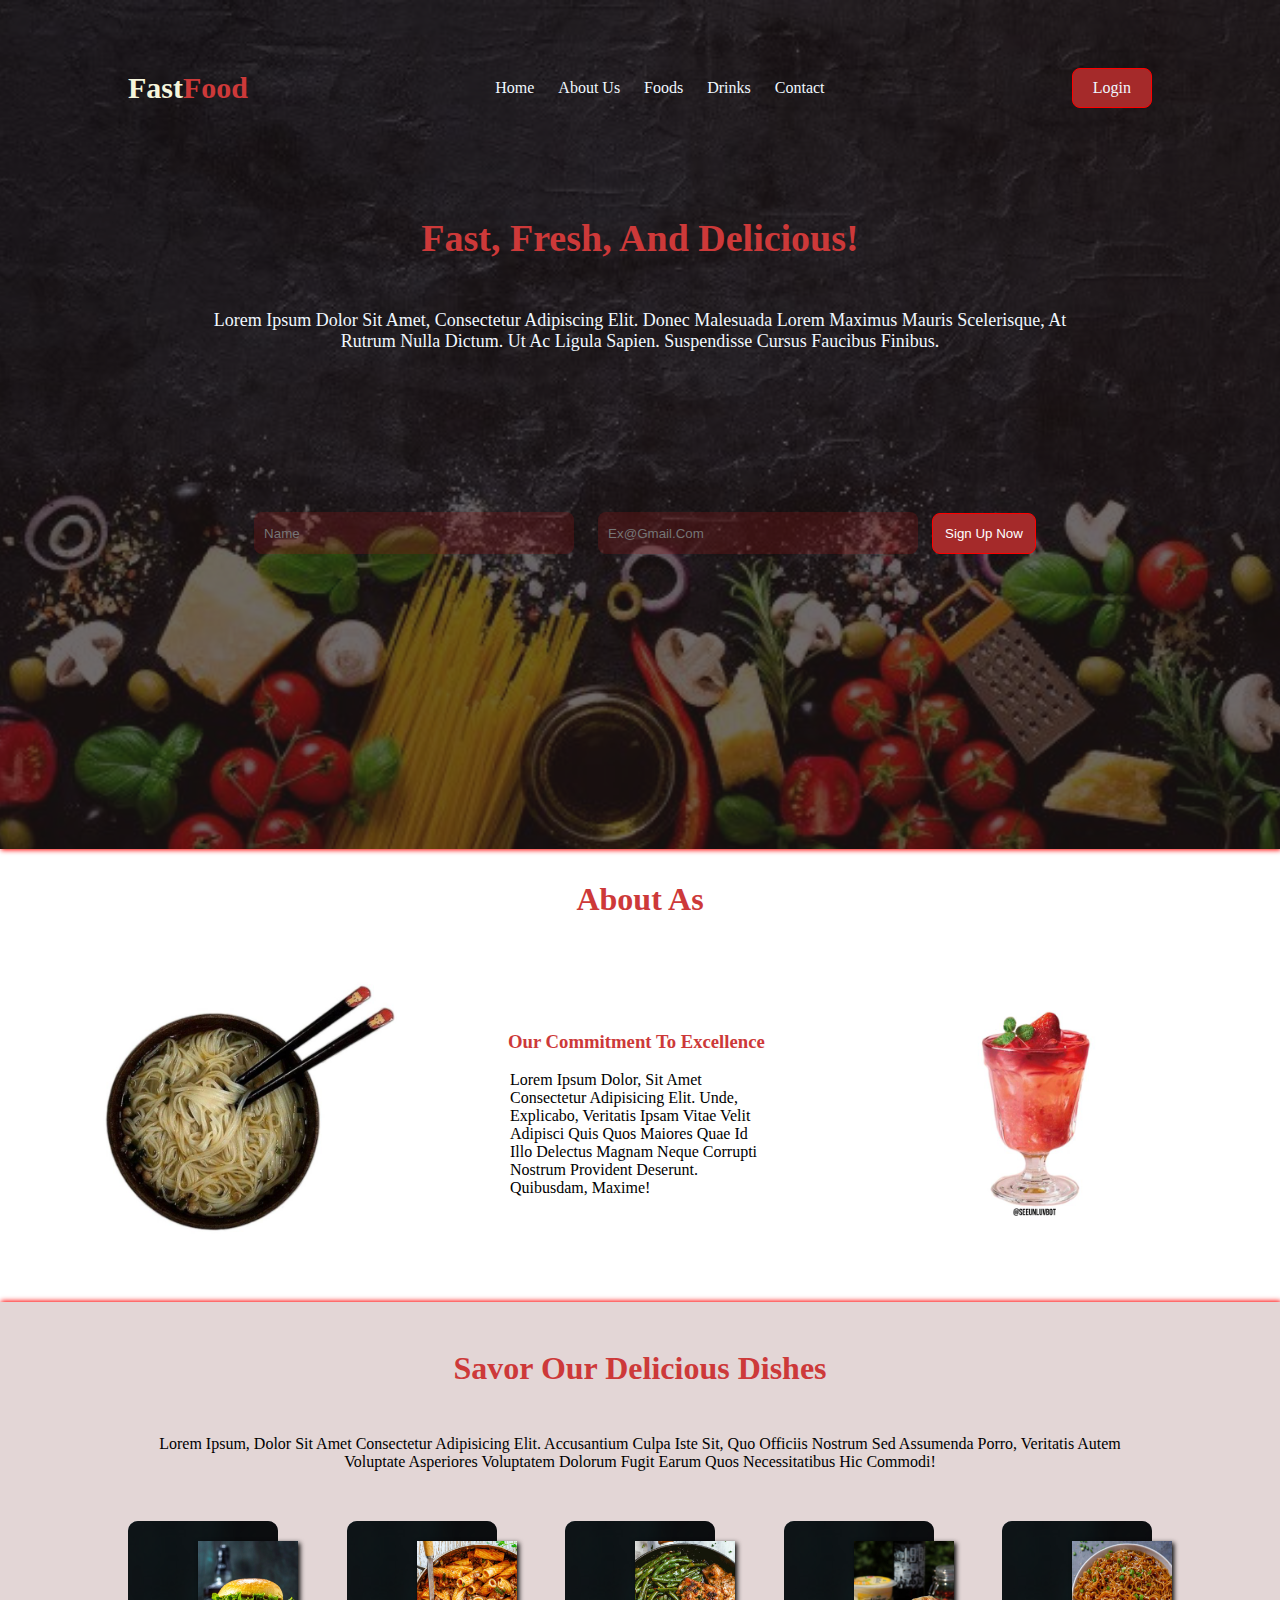
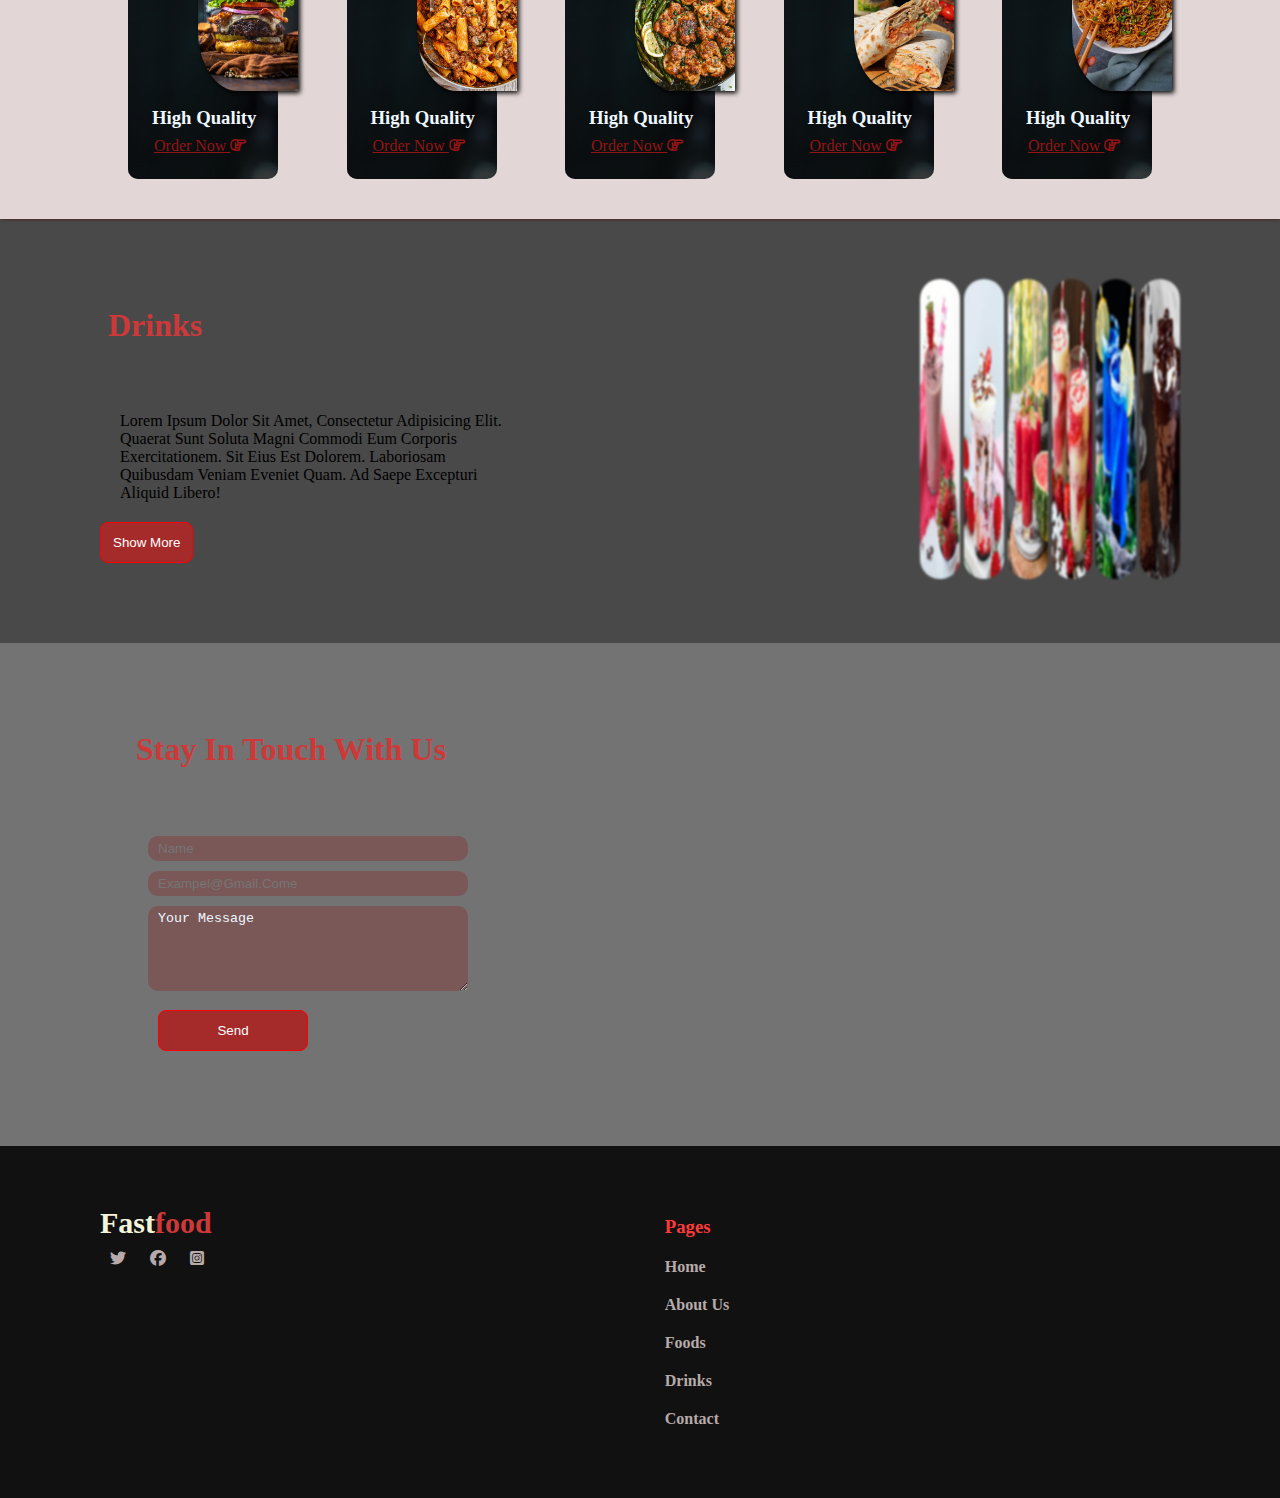
<file: index.html>
<!DOCTYPE html>
<html lang="en">
<head>
    <meta charset="UTF-8">
    <meta name="viewport" content="width=device-width, initial-scale=1.0">
    <title>hello</title>
    <link rel="stylesheet" href="./css/style.css">
    <link rel="stylesheet" href="./css/all.css">
</head>
<body>
    <section class="home" id="cover">
        <div class="divcover">
            <nav id="navbar">
            
                <div class="LOGO"><h1>Fast<span>Food</span></h1></div>
                <div class="linkes">
                    <a href="#cover">Home</a>
                    <a href="#about">About us </a>
                    <a href="#food">foods </a>
                    <a href="#drink">drinks </a>
                    <a href="#contact">contact </a>
                    <!--    <h4>home</h4>
                <h4>about us</h4>
                <h4>foods</h4>
                <h4>drinks</h4>
                <h4>contact</h4> -->
                </div>
                <div class="login" id="reg">
                    <a  href="./login.html">login</a>
                   
                </div>
                <div id="data">
                    <h3 id="name"></h3>
                    <!-- <p id="pass"></p> -->
                    <!-- <p id="email"></p> -->
                </div>
            </nav>
            <div class="main">
                <h2>Fast, Fresh, and Delicious!</h2>
                <p>Lorem ipsum dolor sit amet, consectetur adipiscing elit. Donec malesuada lorem maximus mauris scelerisque, at rutrum nulla
                    dictum. Ut ac ligula sapien. Suspendisse cursus faucibus finibus.</p>
            </div>
            <div class="form">
                <input type="text" placeholder="name">
                <input type="email" placeholder="ex@gmail.com">
                <button>Sign Up Now</button>
            </div>
        </div>
        
    </section>
    <section class="about" id="about">
       <div class="habout">
           <h2>about <span>as</span></h2>
       </div>
       <div class="dataAbout">
        <div class="img boxLeft visib">
            <img width="300" height="auto" src="./img/e233b856-28e4-4f61-a0f9-4afc99eb7085.jpeg" alt="">
         </div>
          <div class="dabout">
             <h3>Our <strong>Commitment</strong> to Excellence</h3>
             <p>Lorem ipsum dolor, sit amet consectetur adipisicing elit. Unde, explicabo, veritatis ipsam vitae velit adipisci quis quos maiores quae id illo delectus magnam neque corrupti nostrum provident deserunt. Quibusdam, maxime!</p>
          </div>
          <div class="img boxRight visib">
             <img width="300" height="auto" src="./img/food png.jpeg" alt="">
          </div>
       </div>
    </section>
    <section class="food" id="food">
        <div class="headFood">
            <h2>Savor Our Delicious Dishes</h2>
            <p>Lorem ipsum, dolor sit amet consectetur adipisicing elit. Accusantium culpa iste sit, quo officiis nostrum sed assumenda porro, veritatis autem voluptate asperiores voluptatem dolorum fugit earum quos necessitatibus hic commodi!</p>
        </div>
        <div class="cardsFood">
            <div class="cardFood">
                <div class="bgcolorCard">
                    <div class="colorcard">
                        <div class="cardImg">
                            <img width="100" src="./img/food (1).jpeg" alt="">
                        </div>
                        <div class="cardText">
                            <h3>High Quality</h3>
                            <a href="">Order Now <i class="fa-regular fa-hand-point-right"></i></a>
                        </div>
                    </div>
                </div>
            </div>
            <!-- //////////////2/////////////// -->
            <div class="cardFood">
                <div class="bgcolorCard">
                    <div class="colorcard">
                        <div class="cardImg">
                            <img width="100" src="./img/food (4).jpeg" alt="">
                        </div>
                        <div class="cardText">
                            <h3>High Quality</h3>
                            <a href="">Order Now <i class="fa-regular fa-hand-point-right"></i></a>
                        </div>
                    </div>
                </div>
            </div>
            <!-- ////////////////3/////////////////// -->
            <div class="cardFood">
                <div class="bgcolorCard">
                    <div class="colorcard">
                        <div class="cardImg">
                            <img width="100" src="./img/food (7).jpeg" alt="">
                        </div>
                        <div class="cardText">
                            <h3>High Quality</h3>
                            <a href="">Order Now <i class="fa-regular fa-hand-point-right"></i></a>
                        </div>
                    </div>
                </div>
            </div>
            <!-- /////////////4/////////// -->
            <div class="cardFood">
                <div class="bgcolorCard">
                    <div class="colorcard">
                        <div class="cardImg">
                            <img width="100" src="./img/food (6).jpeg" alt="">
                        </div>
                        <div class="cardText">
                            <h3>High Quality</h3>
                            <a href="">Order Now <i class="fa-regular fa-hand-point-right"></i></a>
                        </div>
                    </div>
                </div>
            </div>
             <!-- /////////////5///////////// -->
             <div class="cardFood">
                <div class="bgcolorCard">
                    <div class="colorcard">
                        <div class="cardImg">
                            <img width="100" src="./img/food (5).jpeg" alt="">
                        </div>
                        <div class="cardText">
                            <h3>High Quality</h3>
                            <a href="">Order Now <i class="fa-regular fa-hand-point-right"></i></a>
                        </div>
                    </div>
                </div>
            </div>
              <!-- /////////////////////////// -->
        </div>
    </section>
    <section class="drink" id="drink">
       <div class="coverDrink">
        <div class="hdrink">
            <h2>Drinks</h2>
            <p>Lorem ipsum dolor sit amet, consectetur adipisicing elit. Quaerat sunt soluta magni commodi eum corporis exercitationem. Sit eius est dolorem. Laboriosam quibusdam veniam eveniet quam. Ad saepe excepturi aliquid libero!</p>
            <button>show more</button>
        </div>
        <div class="imgDrink">
           <img src="./img/drink (5).jpeg" alt="">
            <img src="./img/drink (6).jpeg" alt="">
            <img src="./img/drink (1).jpeg" alt="">
            <img src="./img/drink (2).jpeg" alt="">
            <img src="./img/drink (3).jpeg" alt="">
            <img src="./img/drink (4).jpeg" alt="">
            
        </div>
       </div>
    </section>
    <section class="contact" id="contact">
        <div class="content">
            <div>
                <h2>Stay in Touch with Us</h2>
            </div>
            <div class="userData">
                <input type="text" placeholder="name"><br>
                <input type="email" placeholder="exampel@gmail.come"><br>
                <textarea name="msg" id="msg" cols="30" rows="5">your message</textarea>
            <br>
            <div>
                <button>send</button>
            </div>
                
            </div>
        </div>
        
    </section>
    <footer>
        <div >
            <div class="LOGO">
                <h1>Fast<span>food</span></h1>
                <i class="fa-brands fa-twitter"></i>
                <i class="fa-brands fa-facebook"></i>
                <i class="fa-brands fa-square-instagram"></i>
            </div>
            <div>
                <h3>pages</h3>
                <h4>home</h4>
                <h4>about us</h4>
                <h4>foods</h4>
                <h4>drinks</h4>
                <h4>contact</h4>
            </div>
            <div>

            </div>
        </div>
    </footer>









    <script>
        var cover=document.getElementById("cover");
        var icover=1;
       addEventListener("load",function(){
        setInterval(function(){
           cover.style.backgroundImage="url('../img/cover" + icover + ".jpeg')";
           icover++;
           if(icover==5)icover=1;
        },2000)
       })
    window.addEventListener('load', function() {
    var data=location.search.split('&');
    var names=data[0].split("=");
    var emails=data[2].split("=");
    console.log(data)
    var name=names[1];
    console.log(name);
    var email = emails[1].replace(/%40/g, "@");
    console.log(email);
    document.getElementById('reg').style.display="none";
    document.getElementById('data').style.display="block";
    document.getElementById('name').innerText = name;
    document.getElementById('email').innerText ="email:"+ email;
});
window.addEventListener('scroll', function() {
            var navbar = document.getElementById('navbar');
            if (window.scrollY > 50) { 
                navbar.classList.add('scrolled');
            } else {
                navbar.classList.remove('scrolled');
            }
        });

    </script>
</body>
</html>
</file>
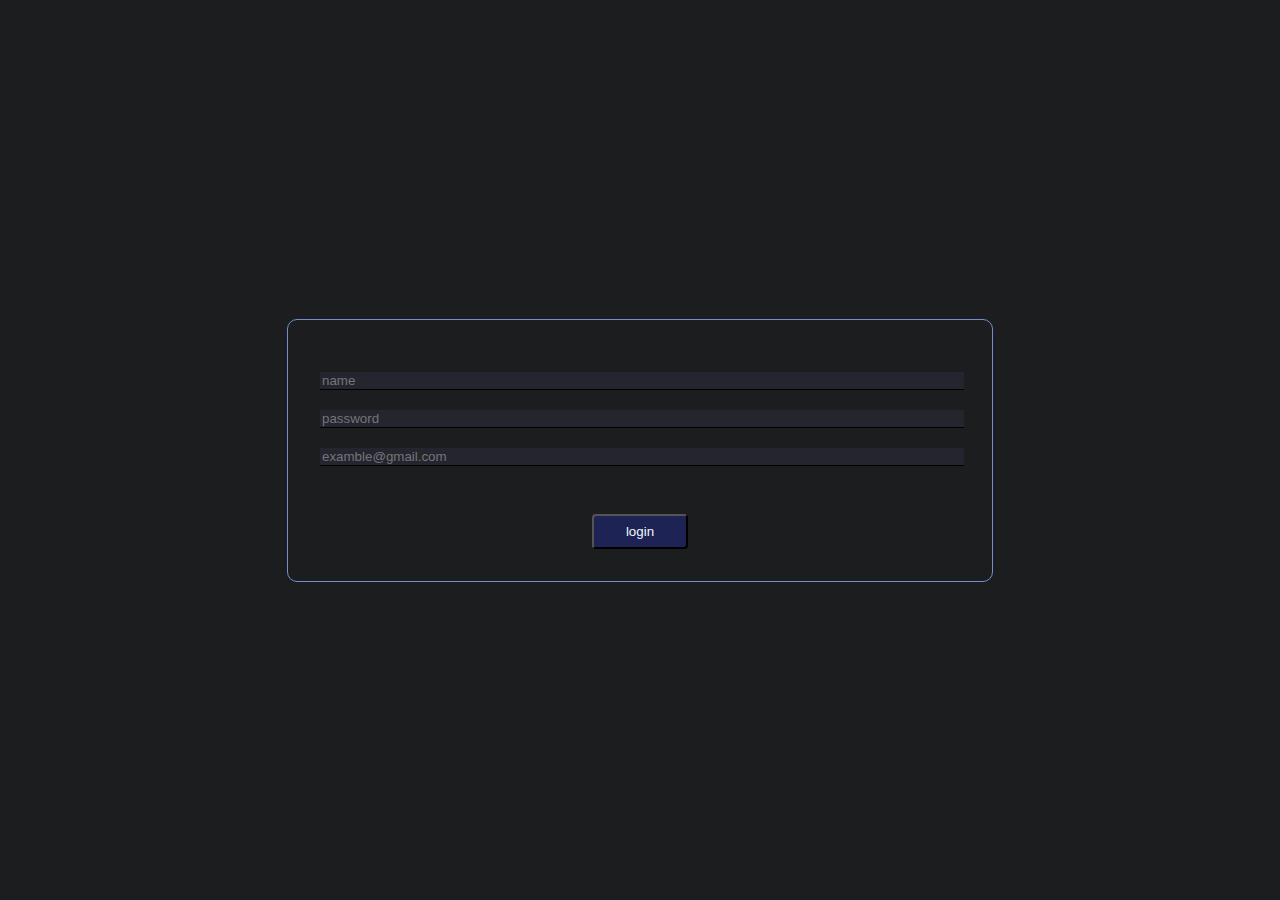
<file: login.html>
<!DOCTYPE html>
<html lang="en">
<head>
    <meta charset="UTF-8">
    <meta name="viewport" content="width=device-width, initial-scale=1.0">
    <title>login</title>
    <link rel="stylesheet" href="./css/login.css">
    
</head>
<body>
    <div class="data">
        <form action="./index.html">
            <input type="text" name="username" id="name" placeholder="name" required>
            <span id="nameError"></span>
            <input type="password" name="pass" id="pass" placeholder="password" required>
            <span id="passError"></span>
            <input type="email" name="email" id="email" placeholder="examble@gmail.com" required>
            <span id="emailError"></span><br>
            <button type="submit" id="addButton">login</button>
        </form>
        
        <!-- <button type="reset" id="resetButton">Reset</button> -->
    </div>
    <script src="./main.js"></script>
</body>
</html>
</file>
<file: css/style.css>
* {
    padding: 0;
    margin: 0;
    text-transform: capitalize;
    scroll-behavior: smooth;
}
/* scroll */
::-webkit-scrollbar{
    width: 8px;
}
::-webkit-scrollbar-track{
    background-color: #858383;
}
::-webkit-scrollbar-thumb{
    background: #0000006a;
    border-radius: 10px;
}
::-webkit-scrollbar-thumb:hover{
    background: #000000;
}

.home{
    background-image: url("../img/cover4.jpeg");
    background-repeat: no-repeat;
    background-size: cover;
    background-position: center;
    transition: background-image 1s ease-in-out;
    background-attachment: fixed;
    /* padding: 60px 0; */
    box-shadow: 1px 1px 5px red;
}
.divcover{
    background-color: rgba(29, 21, 21, 0.646);
    padding: 60px 0;
    height: 81vh;
}
nav{
    display: flex;
    width: 80%;
    /* padding: 50px; */
    justify-content: space-between;
    align-items: center;
   
    padding:8px 10%;
    z-index: 2;
    transition: background 0.2s ease-in-out;
} 
.scrolled {
    position: fixed;
    top: 0px;
    background: rgba(0, 0, 0, 0.8);
}
.LOGO h1{
    color: beige;
    text-transform: capitalize;
    font-weight: 900;
    font-size: 30px;

}
.LOGO span{
    color: rgb(205, 57, 57);
}
nav a{
    text-decoration: none;
    color: aliceblue;
    padding: 10px;
    transition: .5s;
}

.linkes a:hover{
  color: brown;
}
.login {
    background-color: brown;
    border: .5px solid red;
    color: #fff;
    padding: 10px;
    border-radius: 8px;
}
.main {
    text-align: center;
    width: 100%;
    /* padding: 50px; */
}
.main h2{
    padding-top: 100px ;
    padding-bottom: 20px;
    font-size: 38px;
    color: rgb(205, 57, 57);

}
.main p {
    padding: 30px 200px 150px;
    font-size: 18px;
    color: aliceblue;
}
.form{
    width: 100%;
    text-align: center;
}
.form input{
    background-color: #8a18184b;
    color: aliceblue;
    border-radius: 8px;
    width:300px  ;
    height: 22px;
    margin: 10px;
    border: none;
    padding: 10px ;
}
button{
    background-color: brown;
    border: .5px solid red;
    /* height: 30px; */
    padding: 12px;
    color: #fff;
    border-radius: 8px;
    /* border: none; */
}
/* //////////////////////// */
#data{
    text-align: center;
    color: rgb(205, 57, 57);
    /* border: .5px solid red; */
    padding: 8px;
    border-radius: 5px;
    display: none;
}
/* about as */
.about{
    width: 100%;
    text-align: center;
}
.habout {
    color:rgb(205, 57, 57);
    width: 100%;
    text-align: center;
    /* padding: 32px; */
}
.habout h2{
    padding: 32px 0px 0px;
    font-weight: 600;
    font-size: 32px;
    
    
}
.dataAbout{
    display: flex;
    /* text-align: center; */
    align-items: center;
    justify-content: space-between;
}
.dataAbout .img{
     width: 300px;
     /* height: 400px; */
     padding: 40px 100px;
     /* background-image: url("../img/food\ \(8\).jpeg");
     background-repeat: no-repeat;
    background-size: cover;
    background-position: center;
    transition: background-image 1s ease-in-out; */
}
.dataAbout .img img{
    border-radius: 10px;
}
.dabout{
    text-align: left;
}
.dabout h3{
    padding: 8px;
    color:rgb(205, 57, 57) ;
    font-weight: 600;
}
.dabout p{
    padding: 10px 10px 0px;
}
/* food */
.food {
    width: 100%;
    padding: 40px 0;
    background-color: #68272730;
    box-shadow: 1px -1px 5px red;

}
.food .headFood ,.cardsFood{
    width: 80%;
    padding: 0 10%;
    text-align: center;
}
.food .headFood h2 ,.hdrink h2 ,.content h2{
    color:rgb(205, 57, 57)  ;
    padding: 8px;
    margin-bottom: 40px;
    font-weight: 600;
    font-size: 32px;
}
.cardsFood{
    padding-top: 50px;
    display: flex;
    align-items: center;
    justify-content: space-between;
    /* background-color: #1a0e0e; */
}
.food .cardFood{
    background-image: url("../img/food\ \(1\).jpeg");
    background-repeat: no-repeat;
    width: 150px;
    border-radius: 10px;
    /* border: 1px solid red; */
    transition: background-image 1s ease-in-out;
    transition: 2s;
}
.food  .cardFood:hover{
    background-image: url("../img/food\ \(5\).jpeg");
    background-repeat: no-repeat;
    /* background-size: cover; */
    background-position: center;
    box-shadow: 2px 2px 5px rgb(0, 0, 0);

    /* width: 155px; */
    /* background-attachment: fixed; */
}
.cardFood .colorcard{
    width: 100%;
    transition: 2s;
    padding: 20px;
}
.cardFood .bgcolorCard{
    border-radius: 10px;
   background-color: #000000c5;
}
.food .cardImg{
    text-align: right;

}
.food img {
    box-shadow: 2px 2px 5px rgb(0, 0, 0);

    border-radius: 0 0 0 40%;
}
.food .cardFood .cardText{
    text-align: left;
    color: aliceblue;
    padding: 4px;
}
.cardText h3{
    padding: 8px 0;
}
.cardText a {
    /* text-align: r; */
    /* padding-left: -10px; */
    color: rgb(146, 20, 20);
    margin: 4px 0;
    font-weight: 500;
    transition: 1s;
    padding: 4px 2px;
    border-radius: 10px;
}
.cardText a:hover{
   
    letter-spacing: 1px;
    background-color: rgba(240, 248, 255, 0.548);
}
/* drinks */
.drink{
   
    background-image: url("../img/coverd.jpeg");
    background-repeat: no-repeat;
    background-size: cover;
    background-position: center;
    transition: background-image 1s ease-in-out;
    background-attachment: fixed;
}
.drink .hdrink {
    width:40% ;
}
.drink .imgDrink img{
    width: 40px;
    height: 300px;
    border-radius: 20px;
    transition: width 2s;
    filter: blur(1px);
}
.drink .imgDrink img:hover{
    width: 180px;
    filter: blur(0px);
}
.hdrink p{
    padding: 20px;
    font-size: 16px;
}
.coverDrink{
    padding: 60px 100px;
    display: flex;
    justify-content: space-between;
    align-items: center;
    background-color: #000000b6;
}
/* contact */
.contact {
    background-image: url("../img/Download\ premium\ vector\ of\ White\ and\ gray\ social\ media\ icons\ background\ vector\ by\ Ning\ about\ free\ chat\ background\,\ magnifying\ glass\,\ magnifying\,\ red\ blue\ white\,\ and\ wifi\ background\ 586259.jpeg");
    background-repeat: no-repeat;
    background-size: cover;
    background-position: center;
    transition: background-image 1s ease-in-out;
    background-attachment: fixed;
}
.contact .content{
    width: 80%;
    padding: 80px 10%;
   background-color: #0000008c;
}
.userData {
    padding: 10px 20px;
}
.userData *{
    width: 150px;
}
.userData> *{
    margin-top: 10px;
    padding: 5px 10px;
    /* color: aliceblue; */
    width: 300px;
    /* background-color: #0000002b; */
}
.userData input,.userData textarea{
    border: none;
    border-radius: 10px;
    background-color: #8a18184b;
    color: aliceblue;
}
footer >*{
    display: flex;
    justify-content: space-between;
    padding: 60px 100px;
    background-color: #000000ee;
    /* color: #fff; */
}
footer h3{
    color: rgb(255,57,57);
    padding: 10px;
}
footer h4,footer i{
    color: rgb(183, 170, 170);
    padding: 10px;
    transition: 1s;
}
footer h4:hover,footer i:hover{
    color: rgb(151, 46, 46);
    padding: 10px;
}

/* animation 
    .boxLeft {
    position: relative;
    animation: slideRightLeft 2s ease  ;
    visibility: visible;
}

@keyframes slideRightLeft {
    0% {
        transform: translateX(-200px);
        
    }
    100% {
        transform: translateX(0); 
    }
}
.boxRight {
    position: relative;
    animation: slideRight 2s ease  ;
    visibility: hidden;
     animation-delay: initial;
}

@keyframes slideRight {
    0% {
        transform: translateX(200px);
        visibility: visible;
        
    }
    100% {
        transform: translateX(0); 
        visibility: visible;
        
    }
} */
</file>
<file: css/login.css>
body {
    font-family: Arial, sans-serif;
    background-color: #1c1d1e;
    display: flex;
    justify-content: center;
    align-items: center;
    flex-direction: column;
    height: 100vh;
    margin: 0;
}
.data {
    border: 1px solid rgb(117, 143, 205);
    border-radius: 10px;
    padding: 32px;
    background-color: #06040700;
    text-align: center;
    width: 50%;
   
}
input {
    display: block;
    width: 100%;
    margin: 20px 0px;
    background-color: #4c4d7d2f;
    border: none;
    border-bottom:1px solid black ;
    color: aliceblue;
}
button {
    margin-top: 10px;
    padding: 8px 32px;
    border-radius: 4px;
    color: aliceblue;
    background-color: #222c9c71;
    /* border: none; */
}
span{
    color: red;
    font-size: 10px;
    /* padding: 0px; */
}
</file>
